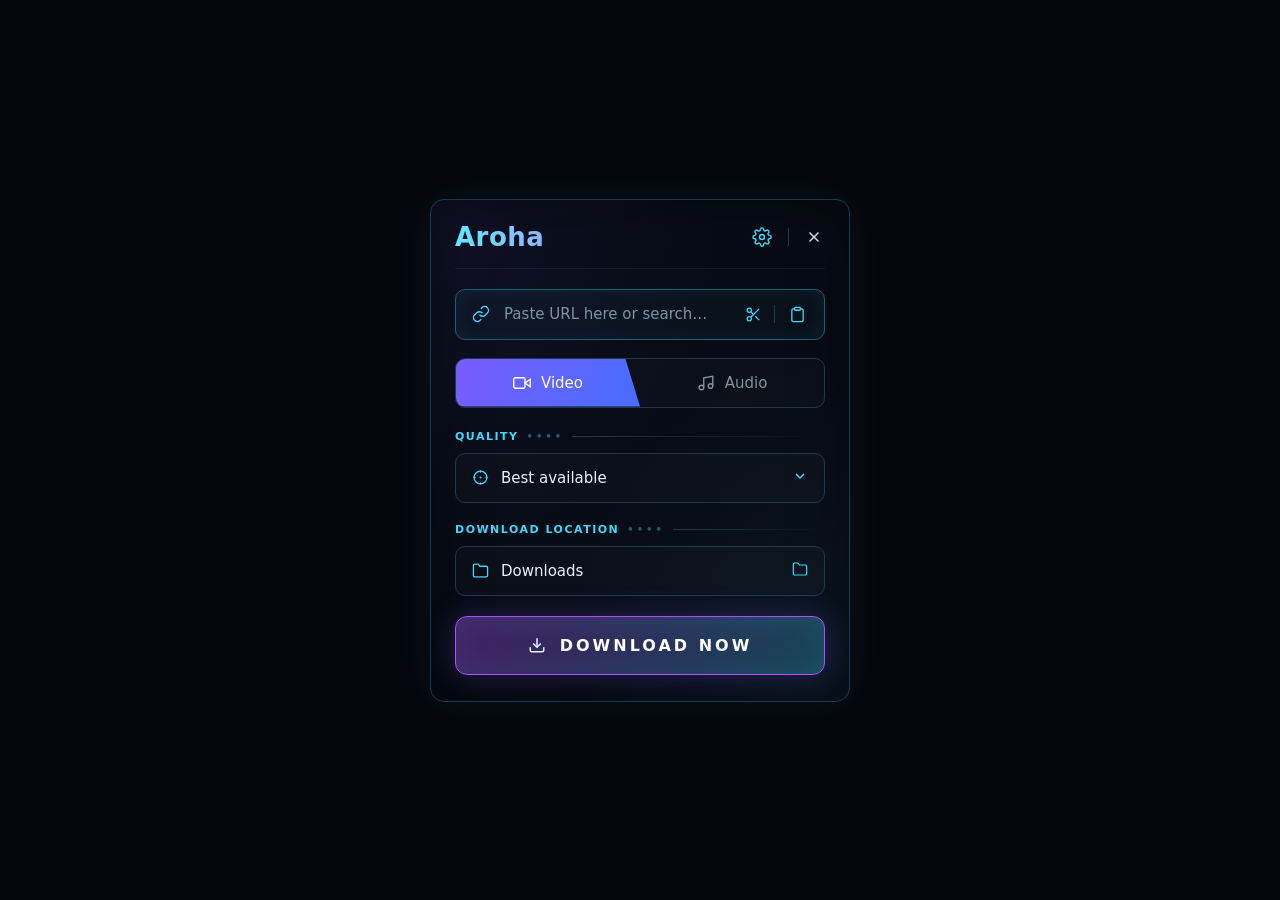
<file: aroha.html>
<!DOCTYPE html>
<html lang="en">
<head>
<meta charset="UTF-8">
<title>Aroha</title>
<style>
  :root{
    --bg:#05070d;
    --panel:#070b14;
    --cyan:#3fd8ff;
    --cyan-dim:#1c5f78;
    --purple:#7a5cff;
    --purple2:#b34cff;
    --text:#e8f2f8;
    --text-dim:#7d93a3;
    --border:#1c3a4a;
  }
  *{box-sizing:border-box;}
  html,body{
    margin:0;
    height:100%;
    background:var(--bg);
    font-family:'Segoe UI',system-ui,-apple-system,sans-serif;
    color:var(--text);
    display:flex;
    align-items:center;
    justify-content:center;
  }

  .panel{
    width:420px;
    background:
      radial-gradient(ellipse at top left, rgba(122,92,255,0.08), transparent 50%),
      radial-gradient(ellipse at bottom right, rgba(63,216,255,0.06), transparent 50%),
      var(--panel);
    border:1px solid var(--border);
    border-radius:14px;
    padding:22px 24px 26px;
    position:relative;
    box-shadow:0 0 40px rgba(63,216,255,0.06), inset 0 0 60px rgba(0,0,0,0.4);
  }

  /* header */
  .header{
    display:flex;
    align-items:center;
    justify-content:space-between;
    padding-bottom:16px;
    border-bottom:1px solid rgba(255,255,255,0.06);
    margin-bottom:20px;
  }
  .logo{
    font-size:26px;
    font-weight:600;
    letter-spacing:0.5px;
    background:linear-gradient(90deg,#5fe8ff,#8fb6ff);
    -webkit-background-clip:text;
    background-clip:text;
    color:transparent;
  }
  .header-icons{
    display:flex;
    align-items:center;
    gap:14px;
    color:var(--cyan);
  }
  .header-icons .divider{
    width:1px;
    height:18px;
    background:var(--border);
  }
  .icon-btn{
    display:flex;
    align-items:center;
    justify-content:center;
    cursor:pointer;
    color:var(--cyan);
    background:none;
    border:none;
    padding:2px;
    transition:filter .15s ease, transform .15s ease;
  }
  .icon-btn:hover{ filter:brightness(1.4); transform:scale(1.05); }
  .icon-btn.close{ color:#cfe3ee; }

  /* url input */
  .url-field{
    display:flex;
    align-items:center;
    gap:12px;
    border:1px solid var(--cyan-dim);
    border-radius:10px;
    padding:14px 16px;
    background:rgba(63,216,255,0.03);
    box-shadow:0 0 18px rgba(63,216,255,0.08) inset;
    margin-bottom:18px;
    transition:border-color .2s ease, box-shadow .2s ease;
  }
  .url-field:focus-within{
    border-color:var(--cyan);
    box-shadow:0 0 22px rgba(63,216,255,0.22) inset;
  }
  .url-field svg{ flex-shrink:0; color:var(--cyan); }
  .url-field input{
    flex:1;
    background:none;
    border:none;
    outline:none;
    color:var(--text);
    font-size:15px;
    font-family:inherit;
  }
  .url-field input::placeholder{ color:var(--text-dim); }
  .url-field .divider{
    width:1px;
    height:18px;
    background:var(--border);
  }

  /* mode toggle */
  .mode-toggle{
    display:flex;
    border:1px solid var(--border);
    border-radius:10px;
    overflow:hidden;
    margin-bottom:22px;
    background:rgba(255,255,255,0.015);
  }
  .mode-btn{
    flex:1;
    display:flex;
    align-items:center;
    justify-content:center;
    gap:10px;
    padding:15px 0;
    font-size:15px;
    font-weight:500;
    color:var(--text-dim);
    background:none;
    border:none;
    cursor:pointer;
    font-family:inherit;
    transition:color .2s ease, background .2s ease, clip-path .2s ease;
  }
  .mode-btn.active{
    color:#fff;
    background:linear-gradient(120deg, var(--purple), #4c6cff 90%);
    position:relative;
    z-index:1;
  }
  .mode-btn:first-child.active{
    clip-path:polygon(0 0, 92% 0, 100% 100%, 0% 100%);
  }
  .mode-btn:last-child.active{
    clip-path:polygon(8% 0, 100% 0, 100% 100%, 0% 100%);
  }
  .mode-btn:not(.active):hover{ color:var(--text); }

  /* section label */
  .section-label{
    display:flex;
    align-items:center;
    gap:8px;
    font-size:11px;
    font-weight:700;
    letter-spacing:1.5px;
    color:var(--cyan);
    margin-bottom:10px;
  }
  .section-label .dots{ color:var(--cyan-dim); letter-spacing:3px; font-size:10px; }
  .section-label .rule{
    flex:1;
    height:1px;
    background:linear-gradient(90deg, var(--border), transparent);
  }

  /* dropdown-style row */
  .field-row{
    display:flex;
    align-items:center;
    justify-content:space-between;
    border:1px solid var(--border);
    border-radius:10px;
    padding:14px 16px;
    margin-bottom:20px;
    cursor:pointer;
    background:rgba(255,255,255,0.015);
    transition:border-color .2s ease;
  }
  .field-row:hover{ border-color:var(--cyan-dim); }
  .field-row .left{
    display:flex;
    align-items:center;
    gap:12px;
    font-size:15px;
    color:var(--text);
  }
  .field-row .left svg{ color:var(--cyan); flex-shrink:0; }
  .field-row .right svg{ color:var(--cyan); }

  /* quality dropdown */
  .quality-menu{
    display:none;
    margin:-12px 0 20px;
    border:1px solid var(--border);
    border-radius:10px;
    overflow:hidden;
    background:#060a11;
  }
  .quality-menu.open{ display:block; }
  .quality-menu div{
    padding:11px 16px;
    font-size:14px;
    color:var(--text-dim);
    cursor:pointer;
    border-top:1px solid rgba(255,255,255,0.04);
  }
  .quality-menu div:first-child{ border-top:none; }
  .quality-menu div:hover{ background:rgba(63,216,255,0.07); color:var(--text); }

  /* download button */
  .download-btn{
    position:relative;
    width:100%;
    padding:19px 0;
    border-radius:12px;
    border:1px solid var(--purple2);
    background:linear-gradient(120deg, rgba(179,76,255,0.35), rgba(63,216,255,0.25));
    color:#fff;
    font-size:16px;
    font-weight:700;
    letter-spacing:3px;
    cursor:pointer;
    display:flex;
    align-items:center;
    justify-content:center;
    gap:14px;
    font-family:inherit;
    box-shadow:0 0 30px rgba(122,92,255,0.25), 0 0 30px rgba(63,216,255,0.1) inset;
    transition:transform .12s ease, box-shadow .2s ease;
  }
  .download-btn:hover{
    box-shadow:0 0 40px rgba(122,92,255,0.4), 0 0 34px rgba(63,216,255,0.18) inset;
    transform:translateY(-1px);
  }
  .download-btn:active{ transform:translateY(0px) scale(0.99); }
  .download-btn svg{ color:#dff6ff; }

  .download-btn.busy{ pointer-events:none; opacity:0.85; }
  .progress-fill{
    position:absolute;
    left:0; top:0; bottom:0;
    width:0%;
    background:linear-gradient(90deg, rgba(63,216,255,0.35), rgba(179,76,255,0.35));
    border-radius:12px 0 0 12px;
    transition:width .15s linear;
  }
  .btn-label{ position:relative; display:flex; align-items:center; gap:14px; }

  .toast{
    position:absolute;
    left:24px; right:24px; bottom:-14px;
    text-align:center;
    font-size:12px;
    color:var(--text-dim);
    opacity:0;
    transform:translateY(6px);
    transition:opacity .25s ease, transform .25s ease;
  }
  .toast.show{ opacity:1; transform:translateY(0); }
</style>
</head>
<body>

<div class="panel">

  <div class="header">
    <div class="logo">Aroha</div>
    <div class="header-icons">
      <button class="icon-btn" title="Settings" aria-label="Settings">
        <svg width="20" height="20" viewBox="0 0 24 24" fill="none" stroke="currentColor" stroke-width="1.7">
          <circle cx="12" cy="12" r="3"/>
          <path d="M19.4 15a1.65 1.65 0 0 0 .33 1.82l.06.06a2 2 0 1 1-2.83 2.83l-.06-.06a1.65 1.65 0 0 0-1.82-.33 1.65 1.65 0 0 0-1 1.51V21a2 2 0 0 1-4 0v-.09A1.65 1.65 0 0 0 9 19.4a1.65 1.65 0 0 0-1.82.33l-.06.06a2 2 0 1 1-2.83-2.83l.06-.06A1.65 1.65 0 0 0 4.68 15a1.65 1.65 0 0 0-1.51-1H3a2 2 0 0 1 0-4h.09A1.65 1.65 0 0 0 4.6 9a1.65 1.65 0 0 0-.33-1.82l-.06-.06a2 2 0 1 1 2.83-2.83l.06.06A1.65 1.65 0 0 0 9 4.6a1.65 1.65 0 0 0 1-1.51V3a2 2 0 0 1 4 0v.09a1.65 1.65 0 0 0 1 1.51 1.65 1.65 0 0 0 1.82-.33l.06-.06a2 2 0 1 1 2.83 2.83l-.06.06A1.65 1.65 0 0 0 19.4 9a1.65 1.65 0 0 0 1.51 1H21a2 2 0 0 1 0 4h-.09a1.65 1.65 0 0 0-1.51 1z"/>
        </svg>
      </button>
      <div class="divider"></div>
      <button class="icon-btn close" title="Close" aria-label="Close" id="closeBtn">
        <svg width="18" height="18" viewBox="0 0 24 24" fill="none" stroke="currentColor" stroke-width="1.8">
          <line x1="18" y1="6" x2="6" y2="18"/><line x1="6" y1="6" x2="18" y2="18"/>
        </svg>
      </button>
    </div>
  </div>

  <div class="url-field">
    <svg width="18" height="18" viewBox="0 0 24 24" fill="none" stroke="currentColor" stroke-width="1.8">
      <path d="M10 13a5 5 0 0 0 7.54.54l3-3a5 5 0 0 0-7.07-7.07l-1.72 1.71"/>
      <path d="M14 11a5 5 0 0 0-7.54-.54l-3 3a5 5 0 0 0 7.07 7.07l1.71-1.71"/>
    </svg>
    <input id="urlInput" type="text" placeholder="Paste URL here or search…">
    <svg width="17" height="17" viewBox="0 0 24 24" fill="none" stroke="currentColor" stroke-width="1.8">
      <circle cx="6" cy="6" r="3"/><circle cx="6" cy="18" r="3"/>
      <line x1="20" y1="4" x2="8.12" y2="15.88"/><line x1="14.47" y1="14.48" x2="20" y2="20"/><line x1="8.12" y1="8.12" x2="12" y2="12"/>
    </svg>
    <div class="divider"></div>
    <button class="icon-btn" id="pasteBtn" title="Paste" aria-label="Paste">
      <svg width="17" height="17" viewBox="0 0 24 24" fill="none" stroke="currentColor" stroke-width="1.8">
        <rect x="8" y="2" width="8" height="4" rx="1"/>
        <path d="M16 4h2a2 2 0 0 1 2 2v14a2 2 0 0 1-2 2H6a2 2 0 0 1-2-2V6a2 2 0 0 1 2-2h2"/>
      </svg>
    </button>
  </div>

  <div class="mode-toggle">
    <button class="mode-btn active" data-mode="video">
      <svg width="18" height="18" viewBox="0 0 24 24" fill="none" stroke="currentColor" stroke-width="1.8"><path d="M23 7l-7 5 7 5V7z"/><rect x="1" y="5" width="15" height="14" rx="2"/></svg>
      Video
    </button>
    <button class="mode-btn" data-mode="audio">
      <svg width="18" height="18" viewBox="0 0 24 24" fill="none" stroke="currentColor" stroke-width="1.8"><path d="M9 18V5l12-2v13"/><circle cx="6" cy="18" r="3"/><circle cx="18" cy="16" r="3"/></svg>
      Audio
    </button>
  </div>

  <div class="section-label">QUALITY <span class="dots">••••</span><span class="rule"></span></div>
  <div class="field-row" id="qualityRow">
    <div class="left">
      <svg width="17" height="17" viewBox="0 0 24 24" fill="none" stroke="currentColor" stroke-width="1.8"><circle cx="12" cy="12" r="9"/><circle cx="12" cy="12" r="1.4" fill="currentColor" stroke="none"/><line x1="12" y1="2" x2="12" y2="5"/><line x1="12" y1="19" x2="12" y2="22"/><line x1="2" y1="12" x2="5" y2="12"/><line x1="19" y1="12" x2="22" y2="12"/></svg>
      <span id="qualityLabel">Best available</span>
    </div>
    <div class="right" id="qualityChevron">
      <svg width="16" height="16" viewBox="0 0 24 24" fill="none" stroke="currentColor" stroke-width="2"><polyline points="6 9 12 15 18 9"/></svg>
    </div>
  </div>
  <div class="quality-menu" id="qualityMenu">
    <div data-val="Best available">Best available</div>
    <div data-val="2160p (4K)">2160p (4K)</div>
    <div data-val="1080p">1080p</div>
    <div data-val="720p">720p</div>
    <div data-val="480p">480p</div>
  </div>

  <div class="section-label">DOWNLOAD LOCATION <span class="dots">••••</span><span class="rule"></span></div>
  <div class="field-row" id="locationRow">
    <div class="left">
      <svg width="17" height="17" viewBox="0 0 24 24" fill="none" stroke="currentColor" stroke-width="1.8"><path d="M22 19a2 2 0 0 1-2 2H4a2 2 0 0 1-2-2V5a2 2 0 0 1 2-2h5l2 3h9a2 2 0 0 1 2 2z"/></svg>
      <span id="locationLabel">Downloads</span>
    </div>
    <div class="right">
      <svg width="16" height="16" viewBox="0 0 24 24" fill="none" stroke="currentColor" stroke-width="1.8"><path d="M22 19a2 2 0 0 1-2 2H4a2 2 0 0 1-2-2V5a2 2 0 0 1 2-2h5l2 3h9a2 2 0 0 1 2 2z"/></svg>
    </div>
  </div>

  <button class="download-btn" id="downloadBtn">
    <div class="progress-fill" id="progressFill"></div>
    <span class="btn-label">
      <svg width="18" height="18" viewBox="0 0 24 24" fill="none" stroke="currentColor" stroke-width="2"><path d="M21 15v4a2 2 0 0 1-2 2H5a2 2 0 0 1-2-2v-4"/><polyline points="7 10 12 15 17 10"/><line x1="12" y1="15" x2="12" y2="3"/></svg>
      <span id="btnText">DOWNLOAD NOW</span>
    </span>
  </button>
  <div class="toast" id="toast"></div>

</div>

<script>
  // mode toggle
  document.querySelectorAll('.mode-btn').forEach(btn=>{
    btn.addEventListener('click', ()=>{
      document.querySelectorAll('.mode-btn').forEach(b=>b.classList.remove('active'));
      btn.classList.add('active');
    });
  });

  // quality dropdown
  const qualityRow = document.getElementById('qualityRow');
  const qualityMenu = document.getElementById('qualityMenu');
  const qualityLabel = document.getElementById('qualityLabel');
  const qualityChevron = document.getElementById('qualityChevron');

  qualityRow.addEventListener('click', ()=>{
    qualityMenu.classList.toggle('open');
    qualityChevron.style.transform = qualityMenu.classList.contains('open') ? 'rotate(180deg)' : 'rotate(0deg)';
  });
  qualityMenu.querySelectorAll('div').forEach(opt=>{
    opt.addEventListener('click', ()=>{
      qualityLabel.textContent = opt.dataset.val;
      qualityMenu.classList.remove('open');
      qualityChevron.style.transform = 'rotate(0deg)';
    });
  });

  // paste button
  document.getElementById('pasteBtn').addEventListener('click', async ()=>{
    try{
      const text = await navigator.clipboard.readText();
      if(text) document.getElementById('urlInput').value = text;
    }catch(e){ /* clipboard access unavailable in this context */ }
  });

  // fake download flow
  const downloadBtn = document.getElementById('downloadBtn');
  const progressFill = document.getElementById('progressFill');
  const btnText = document.getElementById('btnText');
  const toast = document.getElementById('toast');
  let downloading = false;

  downloadBtn.addEventListener('click', ()=>{
    if(downloading) return;
    const url = document.getElementById('urlInput').value.trim();
    if(!url){
      toast.textContent = 'Paste a URL to begin';
      toast.classList.add('show');
      setTimeout(()=>toast.classList.remove('show'), 1800);
      return;
    }
    downloading = true;
    downloadBtn.classList.add('busy');
    let pct = 0;
    const timer = setInterval(()=>{
      pct += Math.random()*18 + 6;
      if(pct >= 100){
        pct = 100;
        clearInterval(timer);
        btnText.textContent = 'DONE';
        toast.textContent = 'Saved to ' + document.getElementById('locationLabel').textContent;
        toast.classList.add('show');
        setTimeout(()=>{
          downloadBtn.classList.remove('busy');
          progressFill.style.width = '0%';
          btnText.textContent = 'DOWNLOAD NOW';
          toast.classList.remove('show');
          downloading = false;
        }, 2200);
      }
      progressFill.style.width = pct + '%';
      if(pct < 100) btnText.textContent = 'DOWNLOADING ' + Math.floor(pct) + '%';
    }, 220);
  });
</script>

</body>
</html>
</file>
